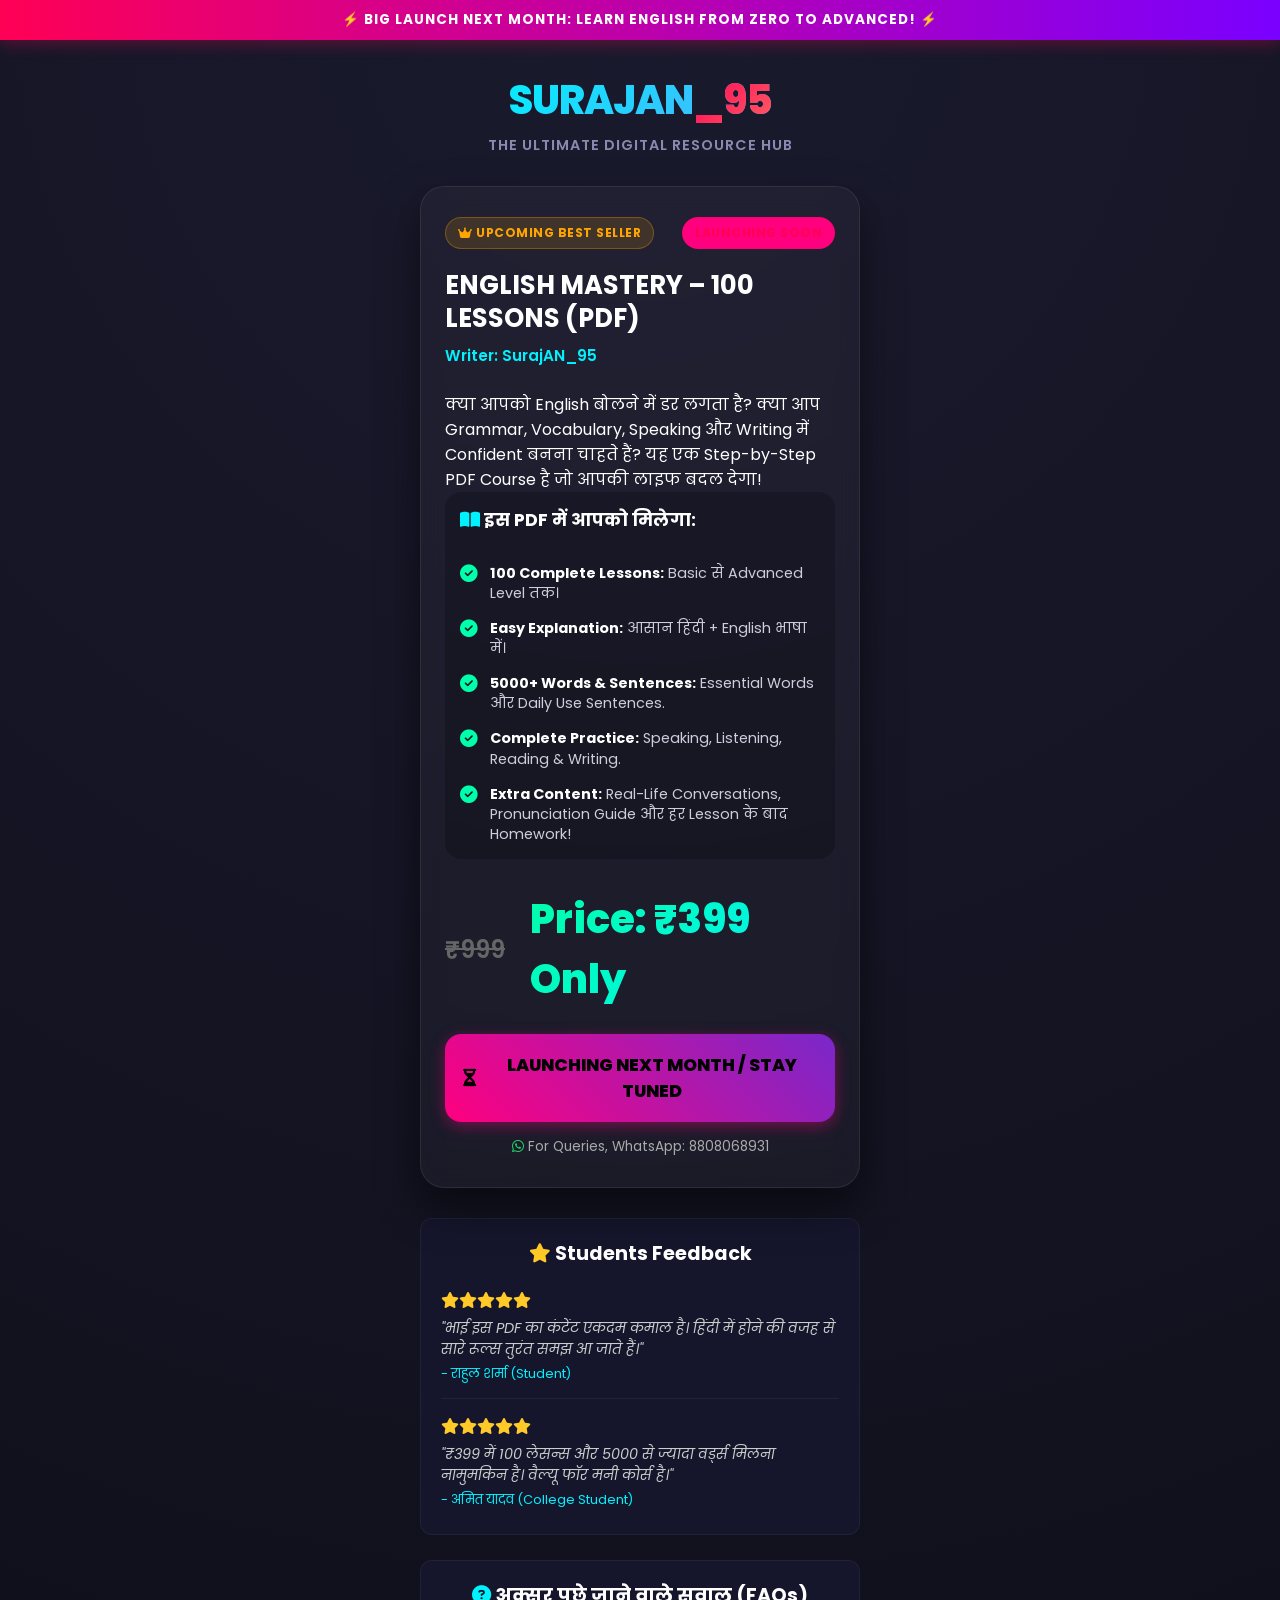
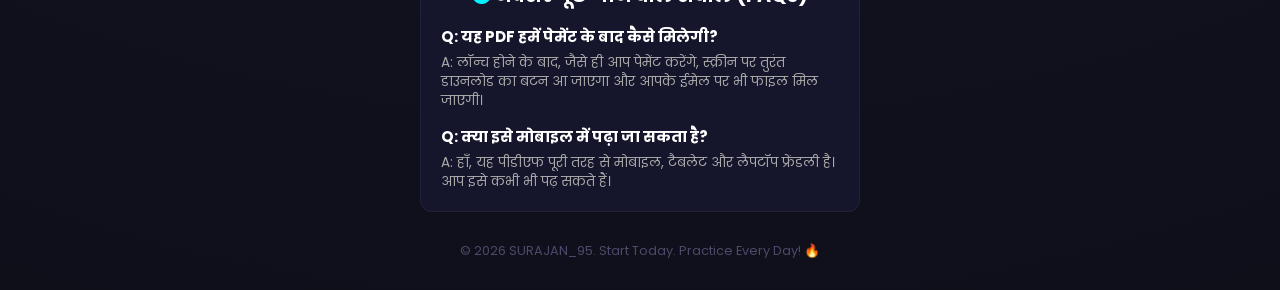
<file: store.html>
<!DOCTYPE html>
<html lang="hi">
<head>
    <meta charset="UTF-8">
    <meta name="viewport" content="width=device-width, initial-scale=1.0">
    <title>SURAJAN_95 | Official Store</title>
    <!-- Google Fonts & FontAwesome Icons -->
    <link href="https://fonts.googleapis.com/css2?family=Poppins:wght@400;600;700;800&display=swap" rel="stylesheet">
    <link rel="stylesheet" href="https://cdnjs.cloudflare.com/ajax/libs/font-awesome/6.4.0/css/all.min.css">
    <link rel="stylesheet" href="style.css">
</head>
<body>

    <!-- Top Announcement Bar -->
    <div class="announcement-bar">
        ⚡ BIG LAUNCH NEXT MONTH: Learn English from Zero to Advanced! ⚡
    </div>

    <!-- Main Container -->
    <div class="store-container">
        
        <!-- Header / Brand -->
        <header class="store-header">
            <h1 class="brand-name">SURAJAN<span>_95</span></h1>
            <p class="tagline">The Ultimate Digital Resource Hub</p>
        </header>

        <!-- Product Card -->
        <main class="product-card">
            <div class="card-badges">
                <span class="badge best-seller"><i class="fas fa-crown"></i> UPCOMING BEST SELLER</span>
                <span class="badge discount" style="background: #ff007f;">LAUNCHING SOON</span>
            </div>

            <h2 class="product-title">ENGLISH MASTERY – 100 LESSONS (PDF)</h2>
            <p class="product-subtitle" style="color: #00f2fe; font-weight: 600; margin-top: 5px;">Writer: SurajAN_95</p>

            <p class="product-pitch">क्या आपको English बोलने में डर लगता है? क्या आप Grammar, Vocabulary, Speaking और Writing में Confident बनना चाहते हैं? यह एक Step-by-Step PDF Course है जो आपकी लाइफ बदल देगा!</p>

            <!-- Features List -->
            <div class="product-features">
                <h3 style="color: #fff; margin-bottom: 15px; font-size: 1.1rem;"><i class="fas fa-book-open" style="color: #00f2fe;"></i> इस PDF में आपको मिलेगा:</h3>
                
                <div class="feature-item">
                    <i class="fas fa-check-circle"></i>
                    <span><strong>100 Complete Lessons:</strong> Basic से Advanced Level तक।</span>
                </div>
                <div class="feature-item">
                    <i class="fas fa-check-circle"></i>
                    <span><strong>Easy Explanation:</strong> आसान हिंदी + English भाषा में।</span>
                </div>
                <div class="feature-item">
                    <i class="fas fa-check-circle"></i>
                    <span><strong>5000+ Words & Sentences:</strong> Essential Words और Daily Use Sentences.</span>
                </div>
                <div class="feature-item">
                    <i class="fas fa-check-circle"></i>
                    <span><strong>Complete Practice:</strong> Speaking, Listening, Reading & Writing.</span>
                </div>
                <div class="feature-item">
                    <i class="fas fa-check-circle"></i>
                    <span><strong>Extra Content:</strong> Real-Life Conversations, Pronunciation Guide और हर Lesson के बाद Homework!</span>
                </div>
            </div>

            <!-- Pricing -->
            <div class="price-section">
                <span class="original-price" style="text-decoration: line-through; color: #666; font-size: 1.5rem; margin-right: 10px;">₹999</span>
                <span class="current-price">Price: ₹399 Only</span>
            </div>

            <!-- CTA Button (Hyped Mode) -->
            <button id="checkout-btn" class="buy-now-btn" style="background: linear-gradient(45deg, #ff007f, #7928ca); box-shadow: 0 4px 15px rgba(255, 0, 127, 0.4);">
                <i class="fas fa-hourglass-half"></i> LAUNCHING NEXT MONTH / STAY TUNED
            </button>

            <!-- Support info -->
            <p style="color: #aaa; font-size: 0.85rem; margin-top: 15px; text-align: center;">
                <i class="fab fa-whatsapp" style="color: #25D366;"></i> For Queries, WhatsApp: 8808068931
            </p>
        </main>

        <!-- NEW: Customer Reviews Section -->
        <section class="reviews-section" style="margin-top: 30px; background: #15162c; padding: 20px; border-radius: 12px; border: 1px solid rgba(255,255,255,0.05);">
            <h3 style="color: #fff; margin-bottom: 20px; text-align: center; font-size: 1.2rem;"><i class="fas fa-star" style="color: #ffca28;"></i> Students Feedback</h3>
            
            <div class="review-card" style="margin-bottom: 15px; padding-bottom: 15px; border-bottom: 1px solid rgba(255,255,255,0.05);">
                <div style="color: #ffca28; margin-bottom: 5px;"><i class="fas fa-star"></i><i class="fas fa-star"></i><i class="fas fa-star"></i><i class="fas fa-star"></i><i class="fas fa-star"></i></div>
                <p style="color: #ccc; font-size: 0.9rem; font-style: italic;">"भाई इस PDF का कंटेंट एकदम कमाल है। हिंदी में होने की वजह से सारे रूल्स तुरंत समझ आ जाते हैं।"</p>
                <span style="color: #00f2fe; font-size: 0.8rem; display: block; margin-top: 5px;">- राहुल शर्मा (Student)</span>
            </div>

            <div class="review-card" style="margin-bottom: 5px;">
                <div style="color: #ffca28; margin-bottom: 5px;"><i class="fas fa-star"></i><i class="fas fa-star"></i><i class="fas fa-star"></i><i class="fas fa-star"></i><i class="fas fa-star"></i></div>
                <p style="color: #ccc; font-size: 0.9rem; font-style: italic;">"₹399 में 100 लेसन्स और 5000 से ज्यादा वर्ड्स मिलना नामुमकिन है। वैल्यू फॉर मनी कोर्स है।"</p>
                <span style="color: #00f2fe; font-size: 0.8rem; display: block; margin-top: 5px;">- अमित यादव (College Student)</span>
            </div>
        </section>

        <!-- NEW: FAQ Section -->
        <section class="faq-section" style="margin-top: 25px; background: #15162c; padding: 20px; border-radius: 12px; border: 1px solid rgba(255,255,255,0.05);">
            <h3 style="color: #fff; margin-bottom: 15px; text-align: center; font-size: 1.2rem;"><i class="fas fa-question-circle" style="color: #00f2fe;"></i> अक्सर पूछे जाने वाले सवाल (FAQs)</h3>
            
            <div style="margin-bottom: 15px;">
                <h4 style="color: #fff; font-size: 0.95rem; margin-bottom: 5px;">Q: यह PDF हमें पेमेंट के बाद कैसे मिलेगी?</h4>
                <p style="color: #aaa; font-size: 0.85rem; line-height: 1.4;">A: लॉन्च होने के बाद, जैसे ही आप पेमेंट करेंगे, स्क्रीन पर तुरंत डाउनलोड का बटन आ जाएगा और आपके ईमेल पर भी फाइल मिल जाएगी।</p>
            </div>

            <div>
                <h4 style="color: #fff; font-size: 0.95rem; margin-bottom: 5px;">Q: क्या इसे मोबाइल में पढ़ा जा सकता है?</h4>
                <p style="color: #aaa; font-size: 0.85rem; line-height: 1.4;">A: हाँ, यह पीडीएफ पूरी तरह से मोबाइल, टैबलेट और लैपटॉप फ्रेंडली है। आप इसे कभी भी पढ़ सकते हैं।</p>
            </div>
        </section>

        <!-- Footer -->
        <footer class="store-footer" style="margin-top: 30px;">
            <p>&copy; 2026 SURAJAN_95. Start Today. Practice Every Day! 🔥</p>
        </footer>
    </div>

    <script src="script.js"></script>
</body>
          </html>
</file>
<file: style.css>
/* --- Global Styles --- */
* {
    margin: 0;
    padding: 0;
    box-sizing: border-box;
    font-family: 'Poppins', sans-serif;
}

body {
    background: radial-gradient(circle at top, #1a1a2e 0%, #0f0f1a 100%);
    color: #ffffff;
    min-height: 100vh;
    display: flex;
    flex-direction: column;
    align-items: center;
    justify-content: flex-start;
    overflow-x: hidden;
}

/* --- Top Announcement Bar --- */
.announcement-bar {
    background: linear-gradient(90deg, #ff0055, #7a00ff);
    color: #fff;
    width: 100%;
    text-align: center;
    padding: 10px 15px;
    font-size: 0.85rem;
    font-weight: 700;
    letter-spacing: 1px;
    text-transform: uppercase;
    box-shadow: 0 4px 15px rgba(255, 0, 85, 0.3);
    animation: pulseBar 2s infinite alternate;
}

@keyframes pulseBar {
    0% { opacity: 0.9; }
    100% { opacity: 1; }
}

/* --- Container --- */
.store-container {
    width: 100%;
    max-width: 480px; /* मोबाइल फ्रेंडली साइज */
    padding: 30px 20px;
    display: flex;
    flex-direction: column;
    align-items: center;
}

/* --- Header / Brand --- */
.store-header {
    text-align: center;
    margin-bottom: 30px;
}

.brand-name {
    font-size: 2.5rem;
    font-weight: 800;
    letter-spacing: -1px;
    text-transform: uppercase;
    background: linear-gradient(135deg, #00f2fe 0%, #4facfe 100%);
    -webkit-background-clip: text;
    -webkit-text-fill-color: transparent;
}

.brand-name span {
    background: linear-gradient(135deg, #ff0055 0%, #ff5e62 100%);
    -webkit-background-clip: text;
    -webkit-text-fill-color: transparent;
}

.tagline {
    font-size: 0.9rem;
    color: #8a8ab0;
    margin-top: 5px;
    font-weight: 600;
    text-transform: uppercase;
    letter-spacing: 1px;
}

/* --- Product Card --- */
.product-card {
    background: rgba(255, 255, 255, 0.03);
    border: 1px solid rgba(255, 255, 255, 0.08);
    border-radius: 24px;
    padding: 30px 24px;
    width: 100%;
    backdrop-filter: blur(10px);
    box-shadow: 0 20px 40px rgba(0, 0, 0, 0.5);
    position: relative;
    transition: transform 0.3s ease;
}

.product-card:hover {
    transform: translateY(-5px);
    border-color: rgba(0, 242, 254, 0.3);
}

/* --- Badges --- */
.card-badges {
    display: flex;
    justify-content: space-between;
    margin-bottom: 20px;
}

.badge {
    padding: 6px 12px;
    border-radius: 50px;
    font-size: 0.75rem;
    font-weight: 700;
    letter-spacing: 0.5px;
}

.best-seller {
    background: rgba(255, 165, 0, 0.15);
    color: #ffa500;
    border: 1px solid rgba(255, 165, 0, 0.3);
}

.discount {
    background: rgba(255, 0, 85, 0.15);
    color: #ff0055;
    border: 1px solid rgba(255, 0, 85, 0.3);
}

/* --- Product Titles --- */
.product-title {
    font-size: 1.6rem;
    font-weight: 700;
    line-height: 1.3;
    margin-bottom: 8px;
    color: #ffffff;
}

.product-subtitle {
    font-size: 0.95rem;
    color: #00f2fe;
    margin-bottom: 25px;
    font-weight: 600;
}

/* --- Features List --- */
.product-features {
    display: flex;
    flex-direction: column;
    gap: 15px;
    margin-bottom: 30px;
    background: rgba(0, 0, 0, 0.2);
    padding: 15px;
    border-radius: 16px;
}

.feature-item {
    display: flex;
    align-items: flex-start;
    gap: 12px;
}

.feature-item i {
    color: #00ffaa;
    font-size: 1.1rem;
    margin-top: 2px;
}

.feature-item span {
    font-size: 0.9rem;
    color: #cdcdde;
    line-height: 1.4;
}

.feature-item strong {
    color: #fff;
}

/* --- Pricing --- */
.price-section {
    display: flex;
    align-items: center;
    justify-content: center;
    gap: 15px;
    margin-bottom: 25px;
}

.original-price {
    font-size: 1.2rem;
    color: #6c6c8a;
    text-decoration: line-through;
    font-weight: 600;
}

.current-price {
    font-size: 2.5rem;
    font-weight: 800;
    color: #ffffff;
    background: linear-gradient(135deg, #00ffaa 0%, #00f2fe 100%);
    -webkit-background-clip: text;
    -webkit-text-fill-color: transparent;
}

/* --- Buy Button (MrBeast Pulsing Effect) --- */
.buy-now-btn {
    width: 100%;
    background: linear-gradient(90deg, #00f2fe, #4facfe);
    color: #000000;
    border: none;
    padding: 18px;
    border-radius: 16px;
    font-size: 1.1rem;
    font-weight: 800;
    cursor: pointer;
    display: flex;
    align-items: center;
    justify-content: center;
    gap: 10px;
    box-shadow: 0 10px 30px rgba(0, 242, 254, 0.4);
    transition: all 0.3s ease;
    animation: pulseButton 1.5s infinite;
}

.buy-now-btn:hover {
    background: linear-gradient(90deg, #4facfe, #00f2fe);
    transform: scale(1.02);
    box-shadow: 0 12px 35px rgba(0, 242, 254, 0.6);
}

@keyframes pulseButton {
    0% { transform: scale(1); }
    50% { transform: scale(1.03); box-shadow: 0 12px 35px rgba(0, 242, 254, 0.7); }
    100% { transform: scale(1); }
}

/* --- Trust Badges --- */
.trust-badges {
    display: flex;
    justify-content: space-between;
    margin-top: 25px;
    border-top: 1px solid rgba(255, 255, 255, 0.05);
    padding-top: 20px;
}

.trust-item {
    font-size: 0.75rem;
    color: #8a8ab0;
    display: flex;
    flex-direction: column;
    align-items: center;
    gap: 5px;
    font-weight: 600;
}

.trust-item i {
    font-size: 1.2rem;
    color: #00f2fe;
}

/* --- Footer --- */
.store-footer {
    margin-top: 30px;
    font-size: 0.8rem;
    color: #4a4a6a;
    text-align: center;
  }
</file>
